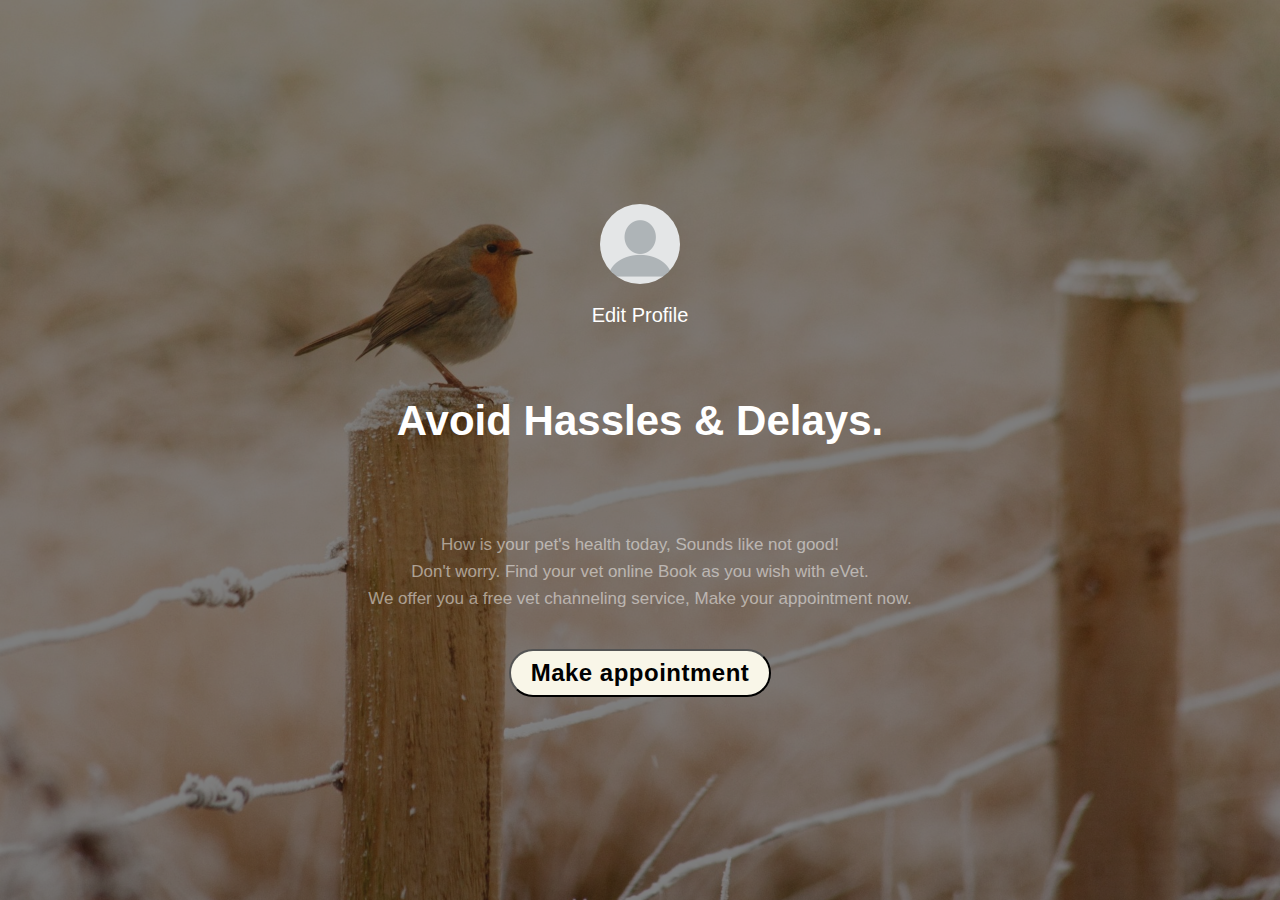
<file: index.html>
<!DOCTYPE html>
<html lang="en">

<head>
    <meta charset="UTF-8" />
    <meta http-equiv="X-UA-Compatible" content="IE=edge" />
    <meta name="viewport" content="width=device-width, initial-scale=1.0" />
    <link href="https://cdn.jsdelivr.net/npm/bootstrap@5.3.0/dist/css/bootstrap.min.css" rel="stylesheet" 
    integrity="sha384-9ndCyUaIbzAi2FUVXJi0CjmCapSmO7SnpJef0486qhLnuZ2cdeRhO02iuK6FUUVM" crossorigin="anonymous">
    <link rel="stylesheet" href="./css/index.css">
    <title>Pet Clinic Reservation</title>
    <script src="https://cdn.jsdelivr.net/npm/bootstrap@5.3.0/dist/js/bootstrap.bundle.min.js" 
    integrity="sha384-geWF76RCwLtnZ8qwWowPQNguL3RmwHVBC9FhGdlKrxdiJJigb/j/68SIy3Te4Bkz" crossorigin="anonymous"></script>
</head>
<body>
    <div class="full-height">
      <img id="user-avatar" src="img/blank-profile.jpg" alt="User Avatar">
      <p id="edit-profile">Edit Profile</p>
          <div class="heading-text">
            
            <p >Avoid Hassles & Delays.</p>
          </div>
          <div class="sub-text2">
            <p >
                How is your pet's health today, Sounds like not good!<br />Don't worry. Find
                your vet online Book as you wish with eVet. <br />
                We offer you a free vet channeling service, Make your
                appointment now.
            </p>
          </div>
          <div align="center">
            <button type="button" class="btn btn-creamy" onclick="window.location.href ='login.html';">
              <strong style="font-size: 24px;">Make appointment</strong>
          </button>
        </div>
    </div>
</body>

</html>
</file>
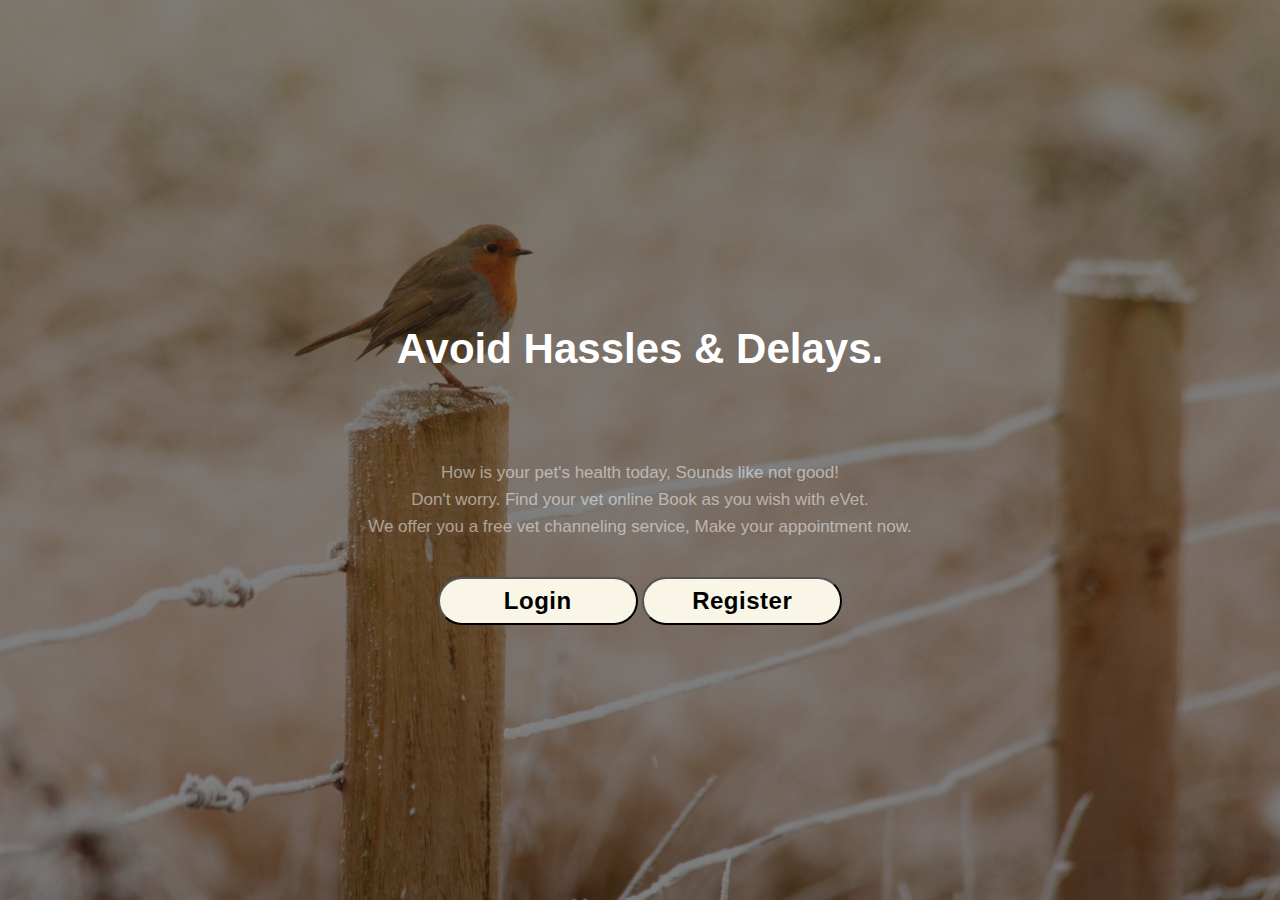
<file: homepage-anonymous.html>
<!DOCTYPE html>
<html lang="en">

<head>
    <meta charset="UTF-8">
    <meta http-equiv="X-UA-Compatible" content="IE=edge">
    <meta name="viewport" content="width=device-width, initial-scale=1.0">
    <link href="https://cdn.jsdelivr.net/npm/bootstrap@5.3.0/dist/css/bootstrap.min.css" rel="stylesheet"
        integrity="sha384-9ndCyUaIbzAi2FUVXJi0CjmCapSmO7SnpJef0486qhLnuZ2cdeRhO02iuK6FUUVM" crossorigin="anonymous">
    <link rel="stylesheet" href="./css/homepage.css">
    <title>Pet Clinic Reservation</title>
    <script src="https://cdn.jsdelivr.net/npm/bootstrap@5.3.0/dist/js/bootstrap.bundle.min.js"
        integrity="sha384-geWF76RCwLtnZ8qwWowPQNguL3RmwHVBC9FhGdlKrxdiJJigb/j/68SIy3Te4Bkz"
        crossorigin="anonymous"></script>
</head>

<body>
    <div class="full-height">
        <div class="heading-text">

            <p>Avoid Hassles & Delays.</p>
        </div>
        <div class="sub-text2">
            <p>
                How is your pet's health today, Sounds like not good!<br />Don't worry. Find
                your vet online Book as you wish with eVet. <br />
                We offer you a free vet channeling service, Make your
                appointment now.
            </p>
        </div>
        <div align="center">
            <button type="button" class="btn btn-creamy" onclick="window.location.href ='login.html';">
                <strong style="font-size: 24px;">Login</strong>
            </button>
            <button type="button" class="btn btn-creamy" onclick="window.location.href ='register.html';">
                <strong style="font-size: 24px;">Register</strong>
            </button>
        </div>
    </div>
</body>
</body>

</html>
</file>
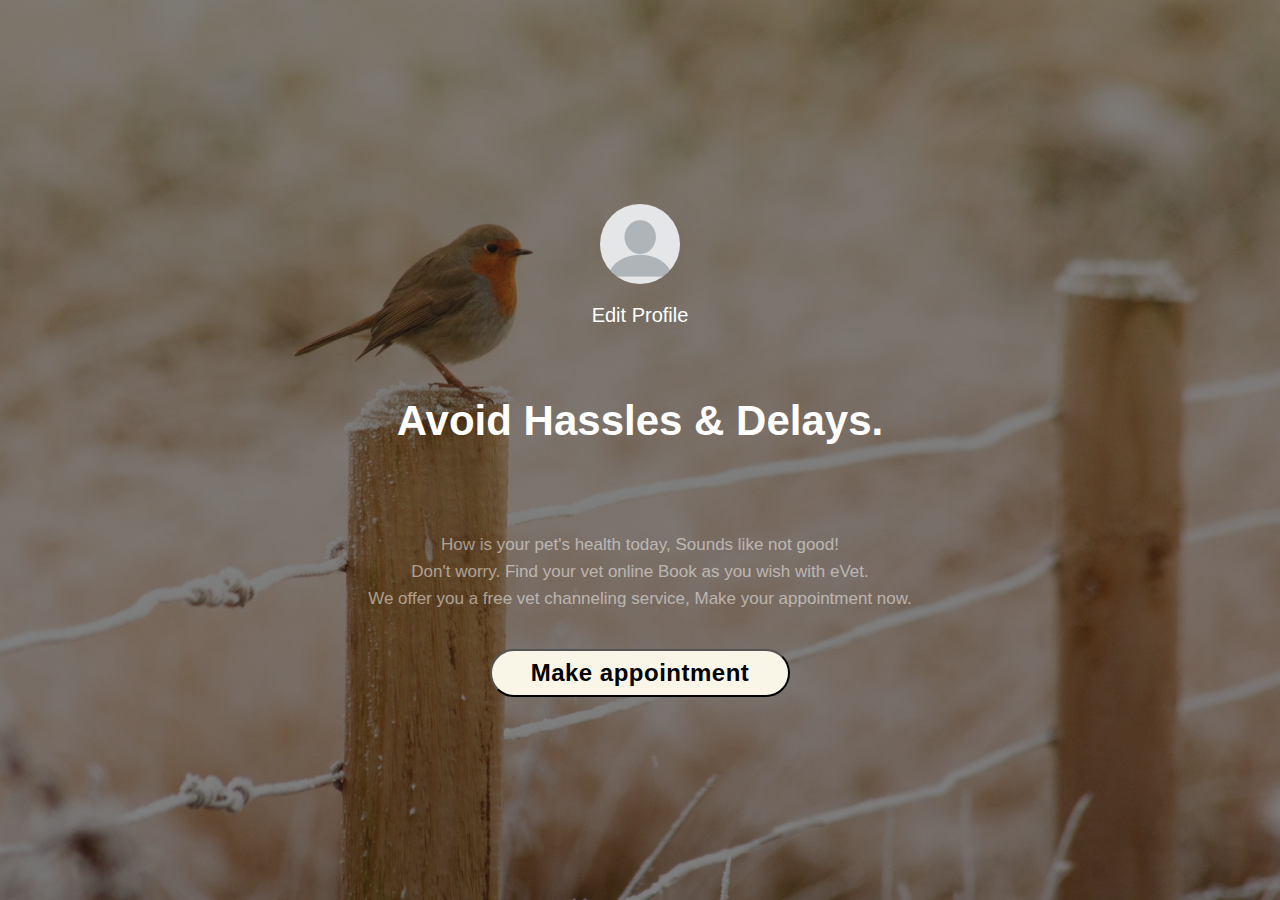
<file: homepage.html>
<!DOCTYPE html>
<html lang="en">

<head>
    <meta charset="UTF-8" />
    <meta http-equiv="X-UA-Compatible" content="IE=edge" />
    <meta name="viewport" content="width=device-width, initial-scale=1.0" />
    <link href="https://cdn.jsdelivr.net/npm/bootstrap@5.3.0/dist/css/bootstrap.min.css" rel="stylesheet" 
    integrity="sha384-9ndCyUaIbzAi2FUVXJi0CjmCapSmO7SnpJef0486qhLnuZ2cdeRhO02iuK6FUUVM" crossorigin="anonymous">
    <link rel="stylesheet" href="./css/homepage.css">
    <title>Pet Clinic Reservation</title>
    <script src="https://cdn.jsdelivr.net/npm/bootstrap@5.3.0/dist/js/bootstrap.bundle.min.js" 
    integrity="sha384-geWF76RCwLtnZ8qwWowPQNguL3RmwHVBC9FhGdlKrxdiJJigb/j/68SIy3Te4Bkz" crossorigin="anonymous"></script>
</head>
<body>
    <div class="full-height">
      <img id="user-avatar" src="img/blank-profile.jpg" alt="User Avatar">
      <p id="edit-profile">Edit Profile</p>
          <div class="heading-text">
            
            <p >Avoid Hassles & Delays.</p>
          </div>
          <div class="sub-text2">
            <p >
                How is your pet's health today, Sounds like not good!<br />Don't worry. Find
                your vet online Book as you wish with eVet. <br />
                We offer you a free vet channeling service, Make your
                appointment now.
            </p>
          </div>
          <div align="center">
            <button type="button" id="make-appointment-button" class="btn btn-creamy" onclick="window.location.href ='login.html';">
              <strong style="font-size: 24px;">Make appointment</strong>
          </button>
        </div>
    </div>
</body>

</html>
</file>
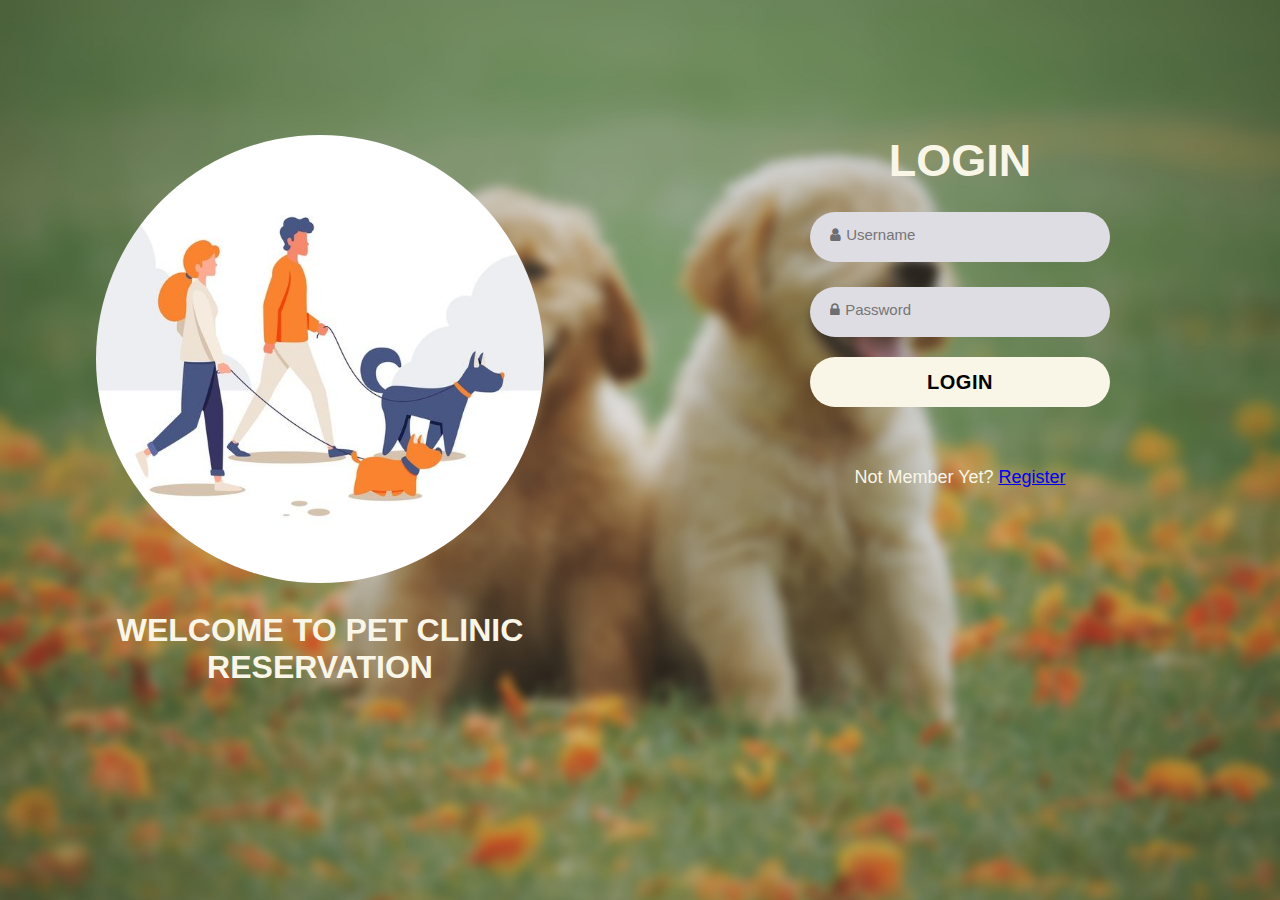
<file: login.html>
<!DOCTYPE html>
<html lang="en">

<head>
    <meta charset="UTF-8">
    <meta http-equiv="X-UA-Compatible" content="IE=edge">
    <meta name="viewport" content="width=device-width, initial-scale=1.0">
    <title>Login Form</title>
    <link rel="stylesheet" href="./css/loginregister.css">
    <link rel="stylesheet" href="https://cdnjs.cloudflare.com/ajax/libs/font-awesome/4.7.0/css/font-awesome.min.css">
</head>

<body>
    <div class="form">
        <div class="leftside">
            <img src="./img/pic.jfif" class="login-image">
            <h1 class="custom-font-color">WELCOME TO PET CLINIC RESERVATION</h1>
        </div>
        <div class="rightside">
            <h2 class="custom-font-color">LOGIN</h2>

            <div class="input-container">

                <div class="input">
                    <i class="fa fa-user"></i>
                    <input type="text" placeholder="Username">
                </div>

                <div class="input">
                    <i class="fa fa-lock"></i>
                    <input type="password" placeholder="Password">
                </div>

                <input type="submit" class="login" value="LOGIN">
                <h6 class="custom-font-color">Not Member Yet? <a href="register.html">Register</a> </h6>
            </div>
        </div>
    </div>
</body>

</html>
</file>
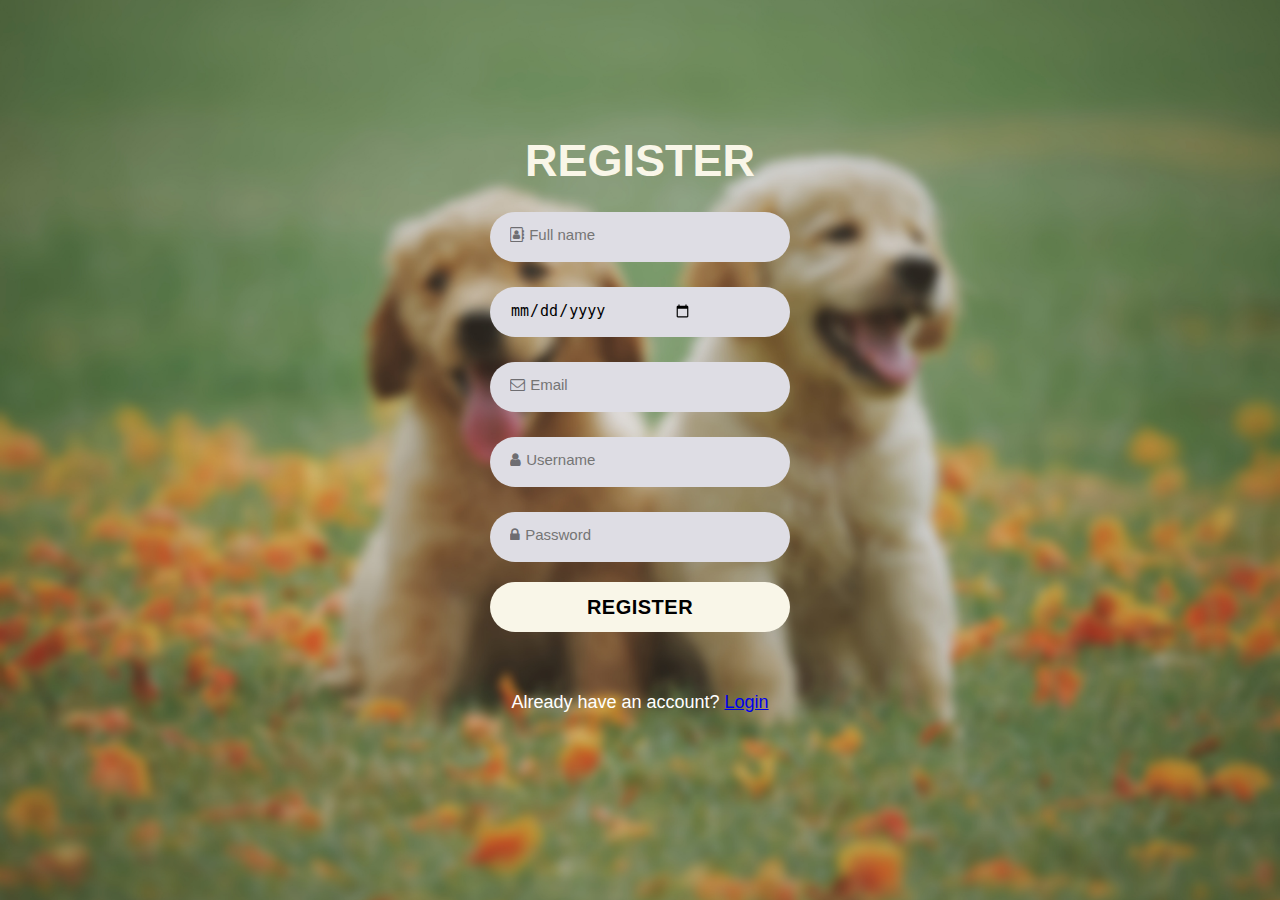
<file: register.html>
<!DOCTYPE html>
<html lang="en">

<head>
    <meta charset="UTF-8">
    <meta http-equiv="X-UA-Compatible" content="IE=edge">
    <meta name="viewport" content="width=device-width, initial-scale=1.0">
    <title>Registration Form</title>
    <link rel="stylesheet" href="./css/loginregister.css"> 
    <link rel="stylesheet" href="https://cdnjs.cloudflare.com/ajax/libs/font-awesome/4.7.0/css/font-awesome.min.css">
</head>

<body>
    <div class="form">
        
        <div>
            <h2 class="custom-font-color">REGISTER</h2>

            <div class="input-container">

                <div class="input">
                    <i class="fa fa-address-book-o"></i>
                    <input type="text" placeholder="Full name">
                </div>
                <div class="input custom-date">
                    <input type="date">
                </div>
                <div class="input">
                    <i class="fa fa-envelope-o"></i>
                    <input type="text" placeholder="Email">
                </div>

                <div class="input">
                    <i class="fa fa-user"></i>
                    <input type="text" placeholder="Username">
                </div>

                <div class="input">
                    <i class="fa fa-lock"></i>
                    <input type="password" placeholder="Password">
                </div>

                <input type="submit" class="login" value="REGISTER">
                <h6 style="color: white;">Already have an account? <a href="login.html">Login</a> </h6>
            </div>
        </div>
    </div>
</body>

</html>
</file>
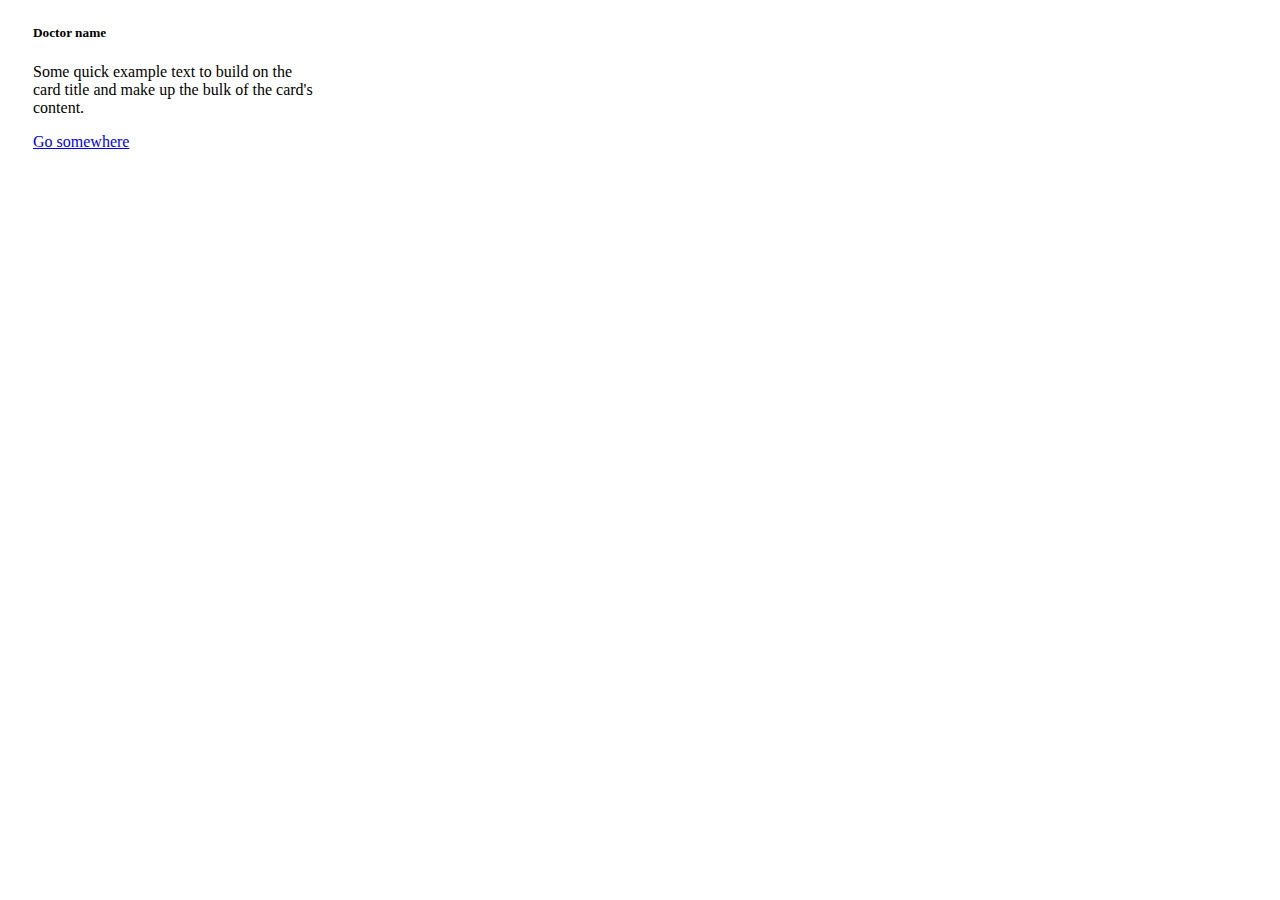
<file: front/appointments.html>
<!DOCTYPE html>
<html lang="en">
<head>
    <meta charset="UTF-8">
    <meta name="viewport" content="width=device-width, initial-scale=1.0">
    <link href="https://cdn.jsdelivr.net/npm/bootstrap@5.3.0/dist/css/bootstrap.min.css" rel="stylesheet" 
    integrity="sha384-9ndCyUaIbzAi2FUVXJi0CjmCapSmO7SnpJef0486qhLnuZ2cdeRhO02iuK6FUUVM" crossorigin="anonymous">
    <title>Document</title>
    <script src="https://cdn.jsdelivr.net/npm/bootstrap@5.3.0/dist/js/bootstrap.bundle.min.js" 
    integrity="sha384-geWF76RCwLtnZ8qwWowPQNguL3RmwHVBC9FhGdlKrxdiJJigb/j/68SIy3Te4Bkz" crossorigin="anonymous"></script>
</head>
<body>

    <div class="container">
  <div class="row">
    <div class="col">
        <div class="card" style="width: 18rem;margin-top: 25px;margin-left: 25px;">
            <div class="card-body">
                <h5 class="card-title">Doctor name</h5>
                <p class="card-text">Some quick example text to build on the card title and make up the bulk of the card's content.</p>
                <a href="#" class="btn btn-primary">Go somewhere</a>
              </div>
          </div>
    </div>
  </div>
</div>
    

    
</body>
</html>
</file>
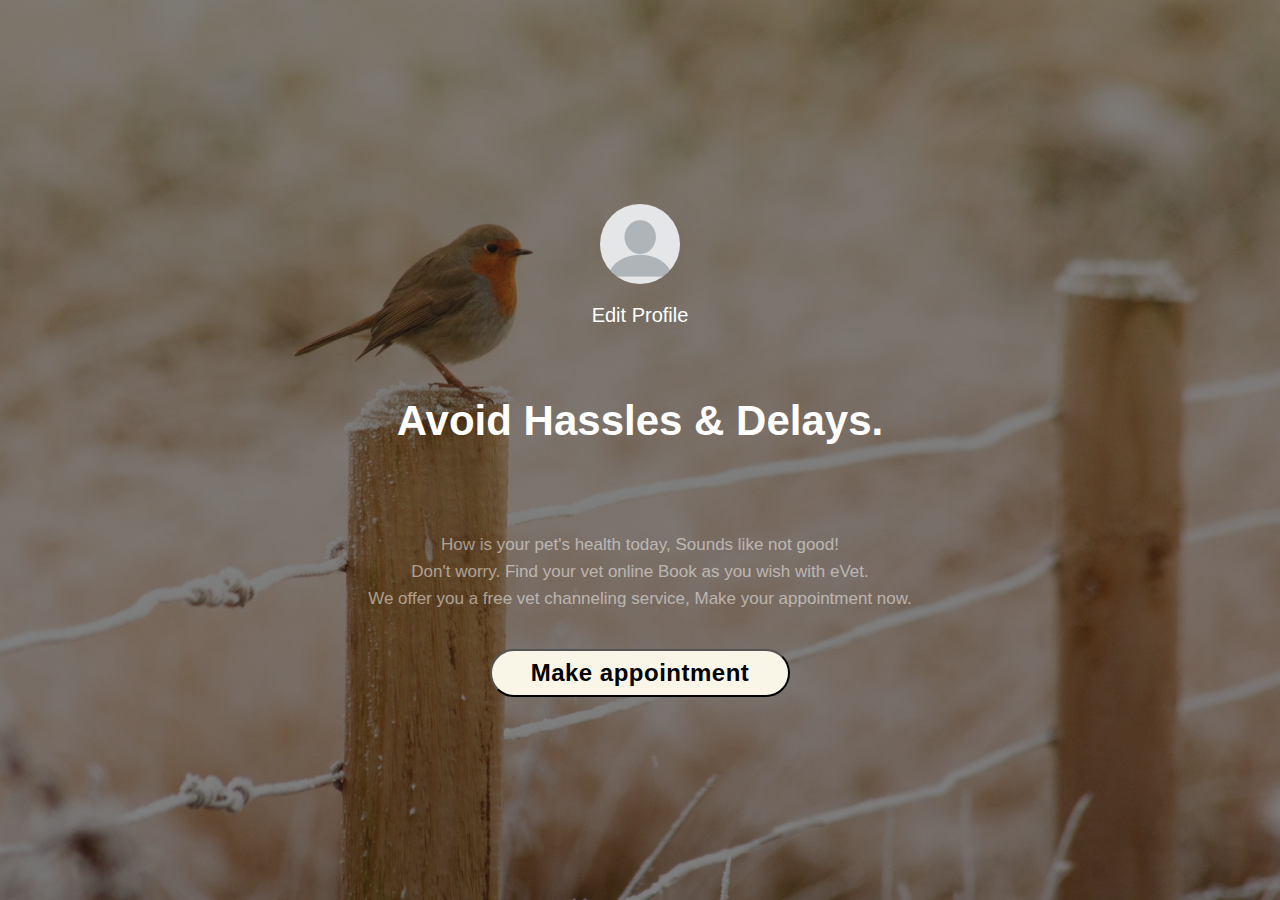
<file: front/homepage.html>
<!DOCTYPE html>
<html lang="en">

<head>
    <meta charset="UTF-8" />
    <meta http-equiv="X-UA-Compatible" content="IE=edge" />
    <meta name="viewport" content="width=device-width, initial-scale=1.0" />
    <link href="https://cdn.jsdelivr.net/npm/bootstrap@5.3.0/dist/css/bootstrap.min.css" rel="stylesheet" 
    integrity="sha384-9ndCyUaIbzAi2FUVXJi0CjmCapSmO7SnpJef0486qhLnuZ2cdeRhO02iuK6FUUVM" crossorigin="anonymous">
    <link rel="stylesheet" href="./css/homepage.css">
    <title>Pet Clinic Reservation</title>
    <script src="https://cdn.jsdelivr.net/npm/bootstrap@5.3.0/dist/js/bootstrap.bundle.min.js" 
    integrity="sha384-geWF76RCwLtnZ8qwWowPQNguL3RmwHVBC9FhGdlKrxdiJJigb/j/68SIy3Te4Bkz" crossorigin="anonymous"></script>
</head>
<body>
  
    <div class="full-height">
      <img id="user-avatar" src="img/blank-profile.jpg" alt="User Avatar">
      <p id="edit-profile">Edit Profile</p>
          <div class="heading-text">
            
            <p >Avoid Hassles & Delays.</p>
          </div>
          <div class="sub-text2">
            <p >
                How is your pet's health today, Sounds like not good!<br />Don't worry. Find
                your vet online Book as you wish with eVet. <br />
                We offer you a free vet channeling service, Make your
                appointment now.
            </p>
          </div>
          <div align="center">
            <button type="button" id="make-appointment-button" class="btn btn-creamy" onclick="window.location.href ='appointments.html';">
              <strong style="font-size: 24px;">Make appointment</strong>
          </button>
        </div>
    </div>
</body>

</html>
</file>
<file: css/index.css>
:root {
    --primarycolor: #2e6656;
    --primarycolorhover: #2e6656;
  }
  
  body {
    margin: 0;
    padding: 0;
    border-spacing: 0;
    font-family: "Inter", sans-serif;
    background-image: url("../img/winter-g35bc20cec_1920.jpg");
    background-repeat: no-repeat;
    background-attachment: fixed;
    background-size: cover;
    height: 100%;
  }
  
  
  
  /* -----------Button---------------*/
  .btn {
    cursor: pointer;
    padding: 8px 20px;
    outline: none;
    text-decoration: none;
    font-size: 15px;
    letter-spacing: 0.5px;
    transition: all 0.3s;
    border-radius: 25px;
    font-family: "Inter", sans-serif;
  }
  
  .btn:hover {
    background-color: var(--primarycolorhover);
    box-shadow: none;
    transition: all 0.5s;
  }
  
  .btn-primary {
    background-color: var(--primarycolor);
    border: 1px solid var(--primarycolor);
    color: #fff;
    box-shadow: 0 3px 5px 0 rgba(57, 108, 240, 0.3);
  
  }
  
  
  [colspan] {
    text-align: center;
  }

.full-height {
    display: flex;
    flex-direction: column;
    align-items: center;
    justify-content: center;
    background: rgba(26, 26, 26, 0.548);
    background-attachment: fixed;
    height: 100vh;
    padding: 20px;
    box-sizing: border-box;
}

.display-2 {
    margin: 20px 0;
}

.btn-creamy {
    background-color: #f9f6e8;
  }

.nav-link.btn-creamy {
    margin-right: 10px;
  }

table {
    width: 100%;
    padding-top: 5px;

}

.heading-text {
    color: white;
    font-size: 42px;
    font-weight: 700;
    line-height: 63px;
    margin-top: 0;
    text-align: center;
    margin-bottom: 0;
}

.sub-text2 {
    color: rgba(255, 255, 255, 0.5);
    font-size: 17px;
    line-height: 27px;
    font-weight: 400;
    text-align: center;
    margin: 20px 0;
}


.register-btn {
    background-color: rgba(240, 248, 255, 0.589);
    color: #345cc4;
}


.vet-logo {
    color: white;
    font-weight: bolder;
    font-size: 20px;
    padding-left: 20px;
    animation: transitionIn-Y-over 0.5s;
}

.nav-item {
    color: rgba(255, 255, 255, 0.671);
    text-align: center;
    font-size: 15px;
    font-weight: 500;
    animation: transitionIn-Y-over 0.5s;
}

.nav-item:hover {
    color: #f0f0f0;

}

#user-avatar {
    width: 80px; 
    height: 80px;
    border-radius: 50%;
    margin-bottom: 20px;
  }

#edit-profile {
    color: white;
    font-size: 20px;
    font-weight: 200;
    line-height: 23px;
    margin-top: 0;
    text-align: center;
    margin-bottom: 20px;
}
</file>
<file: css/homepage.css>
:root {
    --primarycolor: #2e6656;
    --primarycolorhover: #2e6656;
  }
  
  body {
    margin: 0;
    padding: 0;
    border-spacing: 0;
    font-family: "Inter", sans-serif;
    background-image: url("../img/winter-g35bc20cec_1920.jpg");
    background-repeat: no-repeat;
    background-attachment: fixed;
    background-size: cover;
    height: 100%;
  }
  
  
  
  /* -----------Button---------------*/
  .btn {
    cursor: pointer;
    padding: 8px 20px;
    outline: none;
    text-decoration: none;
    font-size: 15px;
    letter-spacing: 0.5px;
    transition: all 0.3s;
    border-radius: 25px;
    font-family: "Inter", sans-serif;
    width: 200px;
  }
  
  .btn:hover {
    background-color: var(--primarycolorhover);
    box-shadow: none;
    transition: all 0.5s;
  }
  
  .btn-primary {
    background-color: var(--primarycolor);
    border: 1px solid var(--primarycolor);
    color: #fff;
    box-shadow: 0 3px 5px 0 rgba(57, 108, 240, 0.3);
  
  }
  
  
  [colspan] {
    text-align: center;
  }

.full-height {
    display: flex;
    flex-direction: column;
    align-items: center;
    justify-content: center;
    background: rgba(26, 26, 26, 0.548);
    background-attachment: fixed;
    height: 100vh;
    padding: 20px;
    box-sizing: border-box;
}

.display-2 {
    margin: 20px 0;
}

.btn-creamy {
    background-color: #f9f6e8;
  }

.nav-link.btn-creamy {
    margin-right: 10px;
  }

table {
    width: 100%;
    padding-top: 5px;

}

.heading-text {
    color: white;
    font-size: 42px;
    font-weight: 700;
    line-height: 63px;
    margin-top: 0;
    text-align: center;
    margin-bottom: 0;
}

.sub-text2 {
    color: rgba(255, 255, 255, 0.5);
    font-size: 17px;
    line-height: 27px;
    font-weight: 400;
    text-align: center;
    margin: 20px 0;
}


.register-btn {
    background-color: rgba(240, 248, 255, 0.589);
    color: #345cc4;
}


.vet-logo {
    color: white;
    font-weight: bolder;
    font-size: 20px;
    padding-left: 20px;
    animation: transitionIn-Y-over 0.5s;
}

.nav-item {
    color: rgba(255, 255, 255, 0.671);
    text-align: center;
    font-size: 15px;
    font-weight: 500;
    animation: transitionIn-Y-over 0.5s;
}

.nav-item:hover {
    color: #f0f0f0;

}

#user-avatar {
    width: 80px; 
    height: 80px;
    border-radius: 50%;
    margin-bottom: 20px;
  }

#edit-profile {
    color: white;
    font-size: 20px;
    font-weight: 200;
    line-height: 23px;
    margin-top: 0;
    text-align: center;
    margin-bottom: 20px;
}

#make-appointment-button {
  width: 300px;
}
</file>
<file: css/loginregister.css>
* {
    padding: 0px;
    margin: 0px;
    box-sizing: border-box;
}

body {
    font-family: sans-serif;
    background: url('../img/puppies-blur.jpg');
    background-position: center;
    background-size: cover;
    background-repeat: no-repeat;
    width: 100%;
    height: 80vh;
}

.form {
    display: flex;
    flex-direction: row;
    justify-content: space-around;
    margin-top: 15vh;
}

.leftside {
    width: 50%;
    text-align: center;
    align-items: center;
}

.leftside img {
    width: 70%;
    height: auto;
}

.leftside h1 {
    font: 50px;
    color: f9f6e8;
    padding: 20px 0px;
}

.rightside {
    width: 50%;
    height: auto;
}

h2 {
    text-align: center;
    color: #002793;
    font-size: 45px;
}

.input-container {
    width: 300px;
    height: auto;
    margin: auto;
}

.input {
    width: 100%;
    margin-top: 25px;
    height: 50px;
    padding: 10px 20px;
    background-color: #dedde4;
    align-items: center;
    cursor: pointer;
    padding: 8px 20px;
    outline: none;
    text-decoration: none;
    font-size: 15px;
    letter-spacing: 0.5px;
    transition: all 0.3s;
    border-radius: 25px;
    font-family: "Inter", sans-serif;

}

input {
    background: transparent;
    border: none;
    outline: none;
    width: 70%;
    line-height: 30px;
    font-size: 15px;
}

i {
    opacity: 50%;
}

.login {
    align-items: center;
    text-align: center;
    width: 100%;
    height: 50px;
    margin-top: 20px;
    background-color: #f9f6e8;;
    color: black;
    font-size: 18px;
    cursor: pointer;
    padding: 8px 20px;
    outline: none;
    text-decoration: none;
    font-size: 20px;
    letter-spacing: 0.5px;
    transition: all 0.3s;
    border-radius: 25px;
    font-family: "Inter", sans-serif;
    font-weight: bold;
}

.login:hover {
    background-color: #2e6656;
    box-shadow: none;
    transition: all 0.5s;
}

p {
    text-align: center;
    padding: 10px 0px;
    font-size: 20px;
    margin: 10px 0px;
}

h6 {
    text-align: center;
    margin: 60px 0px;
    font-size: 18px;
    font-weight: normal;
}

span {
    text-decoration: underline;
    font-size: 20px;
    cursor: pointer;
}

.login-image {
    width: 80px; 
      height: 80px;
      border-radius: 50%;
      margin-bottom: 5px;
  }

.custom-font-color {
    color: #f9f6e8;
}
</file>
<file: front/css/homepage.css>
:root {
    --primarycolor: #2e6656;
    --primarycolorhover: #2e6656;
  }
  
  body {
    margin: 0;
    padding: 0;
    border-spacing: 0;
    font-family: "Inter", sans-serif;
    background-image: url("../img/winter-g35bc20cec_1920.jpg");
    background-repeat: no-repeat;
    background-attachment: fixed;
    background-size: cover;
    height: 100%;
  }
  
  
  
  /* -----------Button---------------*/
  .btn {
    cursor: pointer;
    padding: 8px 20px;
    outline: none;
    text-decoration: none;
    font-size: 15px;
    letter-spacing: 0.5px;
    transition: all 0.3s;
    border-radius: 25px;
    font-family: "Inter", sans-serif;
    width: 200px;
  }
  
  .btn:hover {
    background-color: var(--primarycolorhover);
    box-shadow: none;
    transition: all 0.5s;
  }
  
  .btn-primary {
    background-color: var(--primarycolor);
    border: 1px solid var(--primarycolor);
    color: #fff;
    box-shadow: 0 3px 5px 0 rgba(57, 108, 240, 0.3);
  
  }
  
  
  [colspan] {
    text-align: center;
  }

.full-height {
    display: flex;
    flex-direction: column;
    align-items: center;
    justify-content: center;
    background: rgba(26, 26, 26, 0.548);
    background-attachment: fixed;
    height: 100vh;
    padding: 20px;
    box-sizing: border-box;
}

.display-2 {
    margin: 20px 0;
}

.btn-creamy {
    background-color: #f9f6e8;
  }

.nav-link.btn-creamy {
    margin-right: 10px;
  }

table {
    width: 100%;
    padding-top: 5px;

}

.heading-text {
    color: white;
    font-size: 42px;
    font-weight: 700;
    line-height: 63px;
    margin-top: 0;
    text-align: center;
    margin-bottom: 0;
}

.sub-text2 {
    color: rgba(255, 255, 255, 0.5);
    font-size: 17px;
    line-height: 27px;
    font-weight: 400;
    text-align: center;
    margin: 20px 0;
}


.register-btn {
    background-color: rgba(240, 248, 255, 0.589);
    color: #345cc4;
}


.vet-logo {
    color: white;
    font-weight: bolder;
    font-size: 20px;
    padding-left: 20px;
    animation: transitionIn-Y-over 0.5s;
}

.nav-item {
    color: rgba(255, 255, 255, 0.671);
    text-align: center;
    font-size: 15px;
    font-weight: 500;
    animation: transitionIn-Y-over 0.5s;
}

.nav-item:hover {
    color: #f0f0f0;

}

#user-avatar {
    width: 80px; 
    height: 80px;
    border-radius: 50%;
    margin-bottom: 20px;
  }

#edit-profile {
    color: white;
    font-size: 20px;
    font-weight: 200;
    line-height: 23px;
    margin-top: 0;
    text-align: center;
    margin-bottom: 20px;
}

#make-appointment-button {
  width: 300px;
}
</file>
